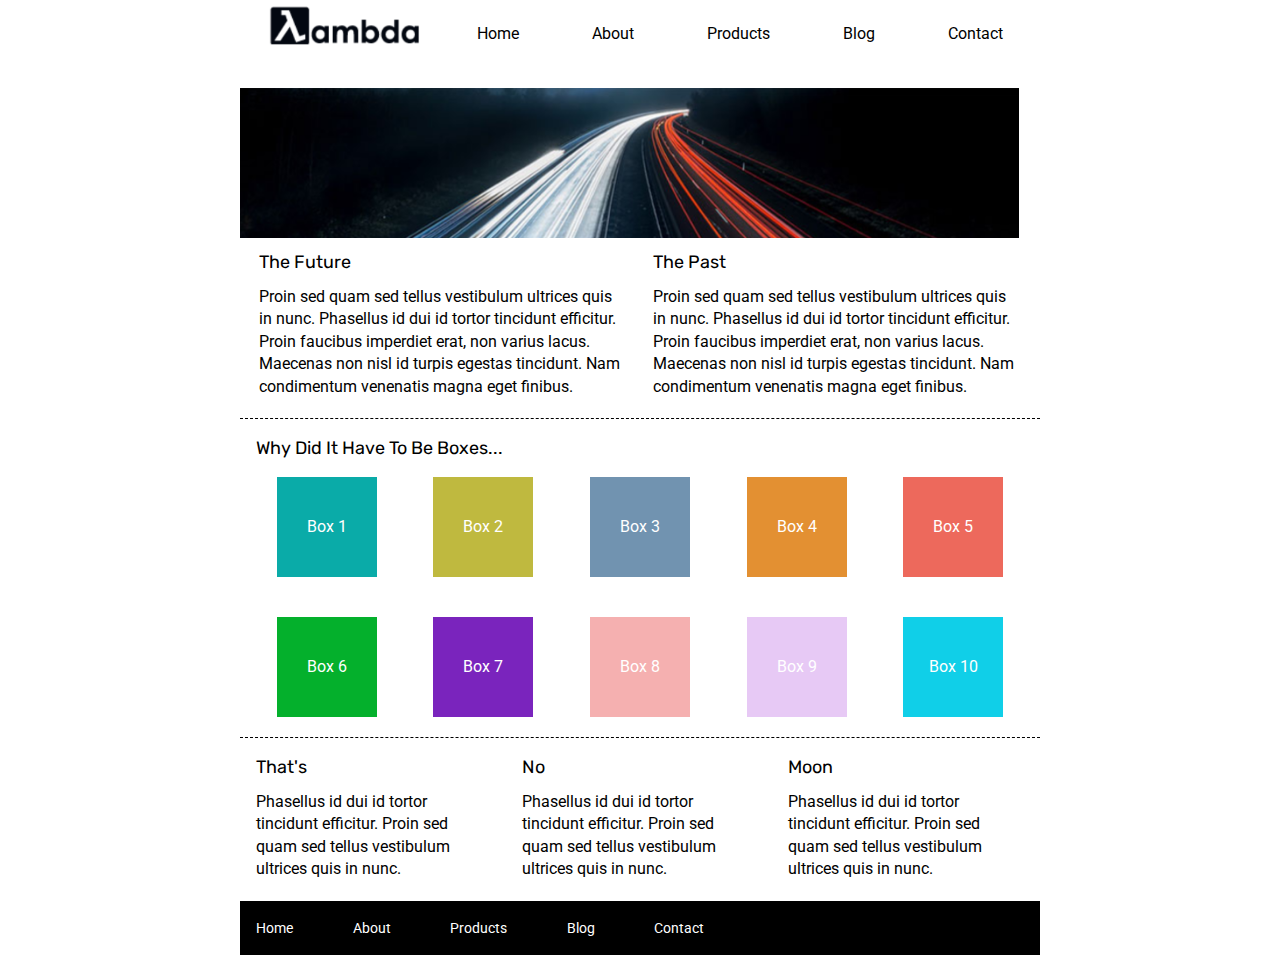
<file: index.html>
<!doctype html>

<html lang="en">
<head>
  <meta charset="utf-8">

  <title>Sprint Challenge - Home</title>

  <link href="https://fonts.googleapis.com/css?family=Roboto|Rubik" rel="stylesheet">
  <link rel="stylesheet" href="css/index.css">

</head>

<body>
    <div class="container">

      <header class="navigation-container" >
          <nav class="navigation">
              <a href="#">Home</a>
              <a href="about.html">About</a>
              <a href="#">Products</a>
              <a href="#">Blog</a>
              <a href="#">Contact</a>
          </nav>
          <img id="headlogo" src="design-files/headlogo.PNG" alt="company logo">
      </header>
      <div class="Hero">
        <img id="thumbnail"  src="design-files/banner.PNG" alt="image">
      </div>

        <section class="top-content">
            <div class="text-container">
                <h2>The Future</h2>
                <p>Proin sed quam sed tellus vestibulum ultrices quis in nunc. Phasellus id dui id tortor tincidunt efficitur. Proin faucibus imperdiet erat, non varius lacus. Maecenas non nisl id turpis egestas tincidunt. Nam condimentum venenatis magna eget finibus.</p>
            </div>
            <div class="text-container">
                <h2>The Past</h2>
                <p>Proin sed quam sed tellus vestibulum ultrices quis in nunc. Phasellus id dui id tortor tincidunt efficitur. Proin faucibus imperdiet erat, non varius lacus. Maecenas non nisl id turpis egestas tincidunt. Nam condimentum venenatis magna eget finibus.</p>
            </div>
        </section>

        <section class="middle-content">

    <h2>Why Did It Have To Be Boxes...</h2>

    <div class="boxes">
      <div id="box-one" class="box">Box 1</div>
      <div id="box-two" class="box">Box 2</div>
      <div id="box-three" class="box">Box 3</div>
      <div id="box-four" class="box">Box 4</div>
      <div id="box-five" class="box">Box 5</div>
      <div id="box-six" class="box">Box 6</div>
      <div id="box-seven" class="box">Box 7</div>
      <div id="box-eight" class="box">Box 8</div>
      <div id="box-nine" class="box">Box 9</div>
      <div id="box-ten" class="box">Box 10</div>
    </div>
        </section>

        <section class="bottom-content">

            <div class="text-container">
                <h2>That's</h2>
                <p>Phasellus id dui id tortor tincidunt efficitur. Proin sed quam sed tellus vestibulum ultrices quis in nunc.</p>
            </div>
            <div class="text-container">
                <h2>No</h2>
                <p>Phasellus id dui id tortor tincidunt efficitur. Proin sed quam sed tellus vestibulum ultrices quis in nunc.</p>
            </div>
            <div class="text-container">
                <h2>Moon</h2>
                <p>Phasellus id dui id tortor tincidunt efficitur. Proin sed quam sed tellus vestibulum ultrices quis in nunc.</p>
            </div>

        </section>

        <footer>
            <nav>
                <a href="#">Home</a>
                <a href="#">About</a>
                <a href="#">Products</a>
                <a href="#">Blog</a>
                <a href="#">Contact</a>
            </nav>
        </footer>
    </div><!-- container -->
</body>
</html>
</file>
<file: css/index.css>
/* http://meyerweb.com/eric/tools/css/reset/
   v2.0 | 20110126
   License: none (public domain)
*/

html, body, div, span, applet, object, iframe,
h1, h2, h3, h4, h5, h6, p, blockquote, pre,
a, abbr, acronym, address, big, cite, code,
del, dfn, em, img, ins, kbd, q, s, samp,
small, strike, strong, sub, sup, tt, var,
b, u, i, center,
dl, dt, dd, ol, ul, li,
fieldset, form, label, legend,
table, caption, tbody, tfoot, thead, tr, th, td,
article, aside, canvas, details, embed,
figure, figcaption, footer, header, hgroup,
menu, nav, output, ruby, section, summary,
time, mark, audio, video {
	margin: 0;
	padding: 0;
	border: 0;
	font-size: 100%;
	font: inherit;
	vertical-align: baseline;
}
/* HTML5 display-role reset for older browsers */
article, aside, details, figcaption, figure,
footer, header, hgroup, menu, nav, section {
	display: block;
}
body {
	line-height: 1;
}
ol, ul {
	list-style: none;
}
blockquote, q {
	quotes: none;
}
blockquote:before, blockquote:after,
q:before, q:after {
	content: '';
	content: none;
}
table {
	border-collapse: collapse;
	border-spacing: 0;
}

* {
    box-sizing: border-box;
}

html, body {
    height: 100%;
    font-family: 'Roboto', sans-serif;
}

h1, h2, h3, h4, h5 {
    font-size: 18px;
    margin-bottom: 15px;
    font-family: 'Rubik', sans-serif;
}

p {
    line-height: 1.4;
}



a{
	text-decoration: none;
}
.navigation-container{
	display: flex;
	flex-direction: row-reverse;
	justify-content: space-between;
	margin-bottom: 20px;
}
.navigation{
	display: flex;
	flex-direction: row;
	justify-content: space-around;
	align-items: center;
	width: 80%;
}
.navigation a{
	color: black;
}
#headlogo{
	width: 200px;
}
.Hero{
	display: flex;
	width: 100%;
	height: 150px;
}
#thumbnail{
	max-width: 100%
}
.container {
    width: 800px;
    margin: 0 auto;
}

.top-content {
    display: flex;
    flex-wrap: wrap;
    justify-content: space-evenly;
    margin-bottom: 20px;
    border-bottom: 1px dashed black;
}

.top-content .text-container {
    width: 48%;
    padding: 0 1%;
    padding-bottom: 20px;
}

.middle-content {
    margin-bottom: 20px;
    border-bottom: 1px dashed black;
}

.middle-content h2 {
    padding: 0 2%;
    margin-bottom: 0;
}

.middle-content .boxes {
    display: flex;
    flex-wrap: wrap;
    justify-content: space-evenly;
}

.middle-content .boxes .box {
    width: 12.5%;
    height: 100px;
    background: black;
    margin: 20px 2.5%;
    color: white;
    display: flex;
    align-items: center;
    justify-content: center;
}
.Hero{
	margin-bottom: 15px;

}
.top-floor-container{
	margin-top: 10px;
	margin-bottom: 20px;
	border-bottom: 1px dotted black;
}
.floor-container{
margin-top: 50px;
margin-bottom: 20px;
}



/*about main section */
.true-main{

	flex-direction: column;
	align-content: space-between;
}
.main-section{

	display: flex;
	flex-direction: row;
	justify-content:space-between;
	margin-bottom: 20px;
	margin-top: 20px;


}
.about-wrap{
  width: 550px;
	height: 350px;


	display: flex;
	flex-direction:column;
	align-items: center;

}
.about-wrap img{

	max-width: 100%
}
.how-we-work{
	width: 550px;
	height: 350px;


	display: flex;
	flex-direction: column;
	align-items: center;



}
.how-we-work img{

	max-width: 100%;
}
.main-section-two{

	display: flex;
	flex-diection: row;
	justify-content: space-between;
	margin-bottom: 20px;
	margin-top: 20px;
}
.place-we-work{
	width: 550px;
	height: 350px;

	display: flex;
	flex-direction: column;
	align-items: center;
}
.place-we-work img{

	max-width: 100%;
}
.collaborative{
	width: 550px;
	height: 350px;

	display: flex;
	flex-direction: column;
	align-items: center;
}
.collaborative img{

	max-width: 100%;
}
.learn-more {
	border: 1px solid black;
	border-radius: 5px;
	color: black;
	padding: 5px;
}
/*end about main section*/

/* box color */
#box-one{
	background-color: #0aaba8;
}
#box-two{
	background-color: #bfb93f;
}
#box-three{
background-color: #7193b0;
}
#box-four{
background-color: #e39032;
}
#box-five{
background-color: #ed695c;
}
#box-six{
 background-color: #04b02c;
}
#box-seven{
 background-color: #7a24bd;
}
#box-eight{
 background-color: #f5b0b0;
}
#box-nine{
	background-color: #e7c9f5;

}
#box-ten{
 background-color: #10cfe8;
}
/*end box color*/
.bottom-content {
    display: flex;
    margin: 0 2% 20px;
    justify-content: space-around;
}

.bottom-content .text-container {
    padding-right: 4%;
}

.bottom-content .text-container:last-child {
    padding-right: 0;
}

footer {
    width: 100%;
    background: black;
}

footer nav {
    width: 60%;
    display: flex;
    justify-content: space-between;
    align-items: center;
    padding: 20px 2%;
    font-size: 14px;
}

footer nav a {
    color: white;
    text-decoration: none;
}
</file>
